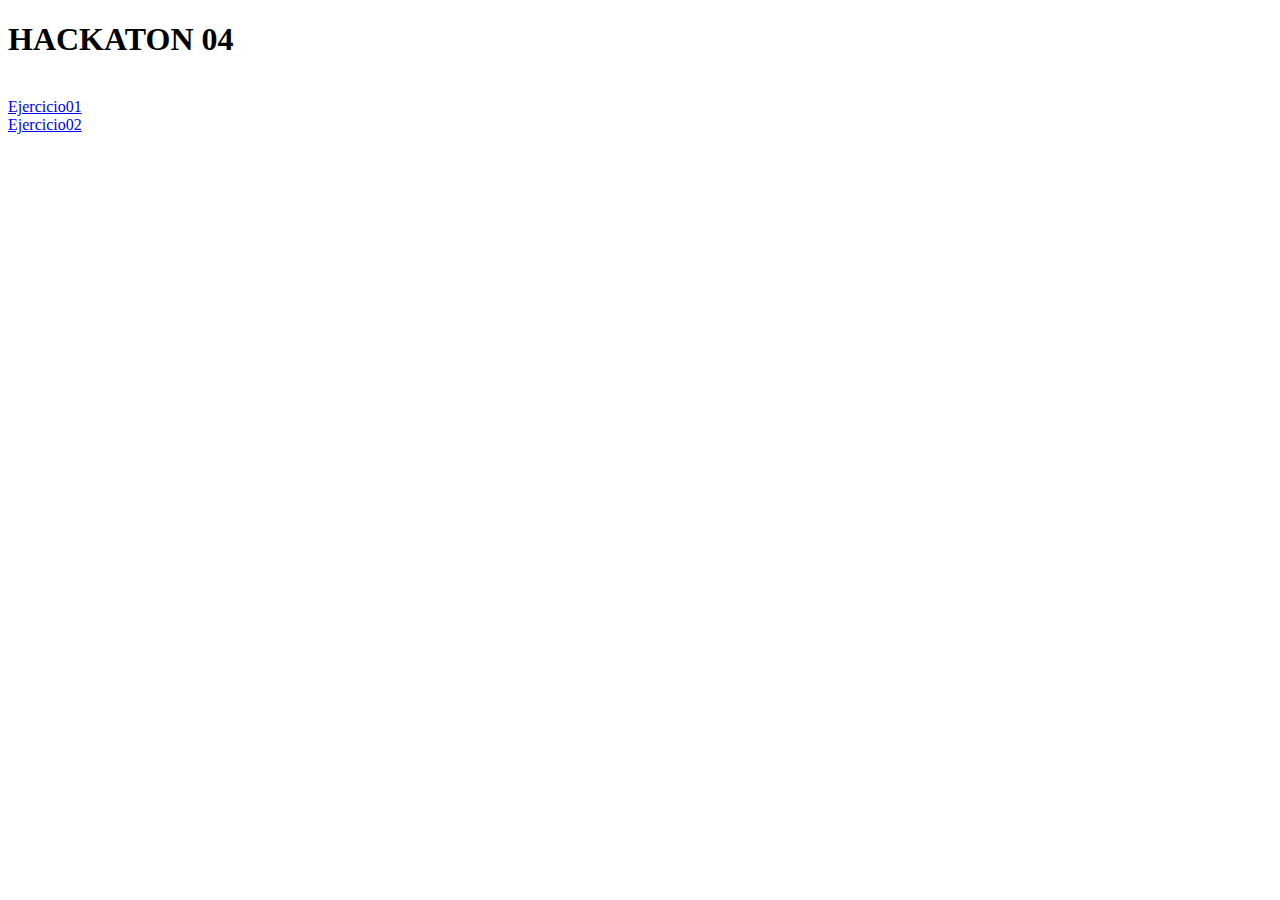
<file: index.html>
<!DOCTYPE html>
<html lang="en">
<head>
    <meta charset="UTF-8">
    <meta name="viewport" content="width=device-width, initial-scale=1.0">
    <title>Document</title>
</head>
<body>
    <h1>HACKATON 04</h1>
    <br>
    <a href="ejercicio01.html">Ejercicio01</a>
    <br>
    <a href="ejercicio02.html">Ejercicio02</a>
</body>
</html>
</file>
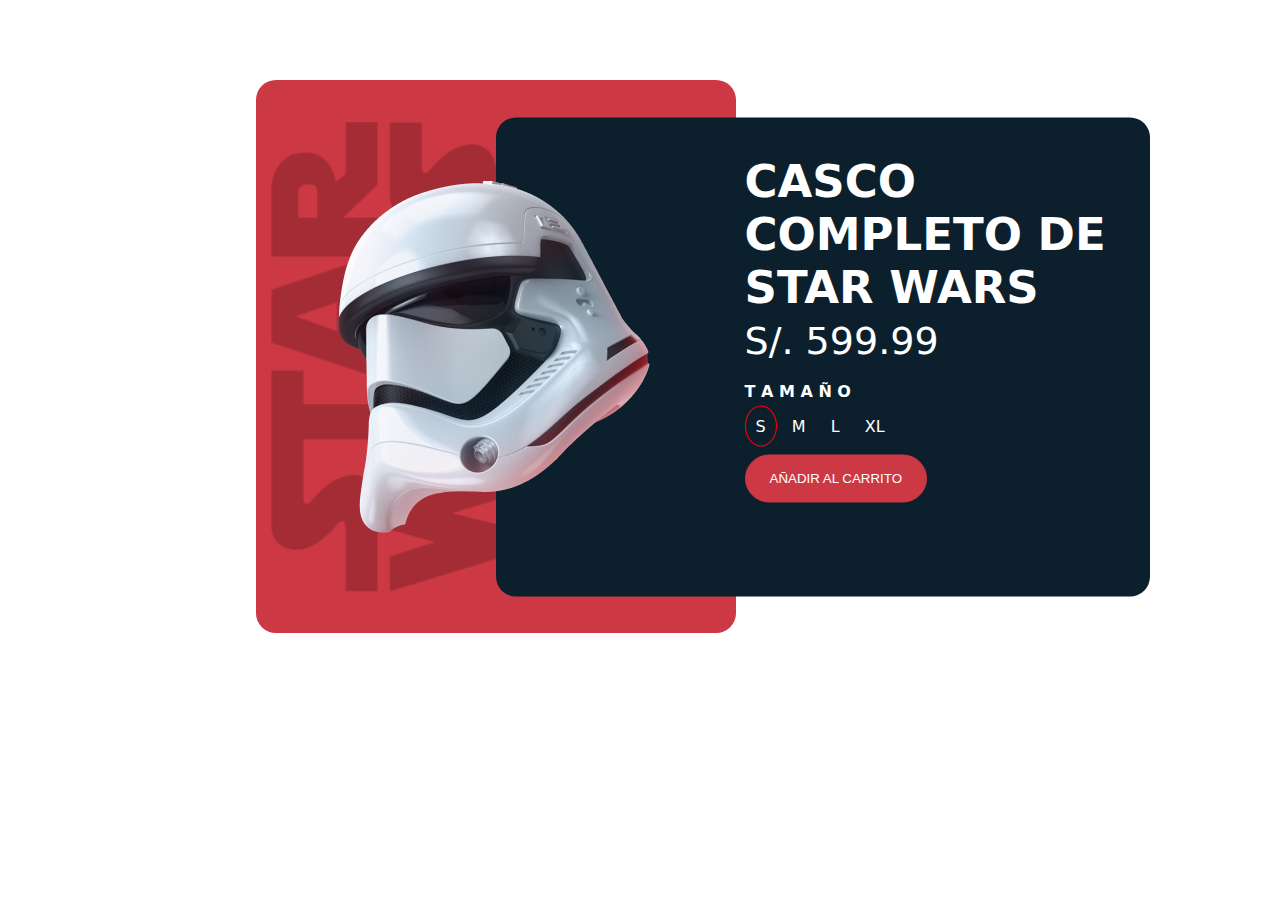
<file: ejercicio02.html>
<!DOCTYPE html>
<html lang="en">
<head>
    <meta charset="UTF-8">
    <meta name="viewport" content="width=device-width, initial-scale=1.0">
    <title>Ejercicio 02</title>
    <link rel="stylesheet" href="./css/ejercicio02.css">
</head>
<body>
    
    <div class="cuadrado-rojo">

        <img class="logo" src="./imagenes/starwars-rotate.png" alt="starwars-rotate">
        <img class="casco" src="./imagenes/helmet.png" alt="starwars">

        <div class="cuadrado-azul">
            <div class="contenido">
                <h2>CASCO COMPLETO DE STAR WARS</h2>
                <p>S/. 599.99</p>
                <br>
                <h3>T A M A Ñ O</h3>
                <span class="chips1">S</span>
                <span class="chips">M</span>
                <span class="chips">L</span>
                <span class="chips">XL</span>
                <br>
                <br>
                <button class="button">AÑADIR AL CARRITO</button>
            </div>
            
        </div>

    </div>

</body>
</html>
</file>
<file: css/ejercicio02.css>
*{
    box-sizing: border-box;
}

body{
    margin: 0;
    font-family: system-ui, -apple-system, BlinkMacSystemFont, 'Segoe UI', Roboto, Oxygen, Ubuntu, Cantarell, 'Open Sans', 'Helvetica Neue', sans-serif;
}

.recuadroRojo{
    height: calc(100vh - 30px);
    background-color: gainsboro;

    display: grid;
    place-items: center;
}
/*
.padre{
    position: relative;
    width: 600px;
    height: 600px;
    border: 1px solid black;
}

.cuadrado{
    width: 200px;
    height: 200px;
    background-color: blueviolet;
    position: absolute;
    right: 50%;
    top: 50%;
    transform: translate(-50%, -50%);
}
*/

.cuadrado-rojo{
    margin-top: 80px;
    margin-left: 20%;
    width: 480px;
    height: 553px;
    background-color: #cc3843;
    border-radius: 20px;
    position: relative;
}

.cuadrado-azul{
    width: 654px;
    height: 479px;
    background-color: #0c1f2c;
    border-radius: 20px;
    position: absolute;
    left: 50%;
    top: 50%;
    transform: translateY(-50%);
}

.logo {
    height: 470px;
    position: absolute;
    top: 50%;
    transform: translateY(-50%);
    opacity: 0.2;
    padding-left: 15px;
}

.casco{
    position: absolute;
    left: 17%;
    top: 50%;
    transform: translateY(-50%);
    z-index: 1;
}

.contenido{
    color: white;
    margin-left: 38%;
}

h2{
    margin-right: 20px;
    margin-bottom: 0px;
    color: white;
    font-size: 45px;
}

h3{
    font-size: 16px;
    margin-top: 0px;
}

p{
    font-size: 38px;
    margin-top: 5px;
    margin-bottom: 0px;
}

.chips1{
    padding: 10px;
    border: 1px solid red;
    border-radius: 50%;
}

.chips{
    padding: 10px;
}

.button{
    color: white;
    background-color: #cc3843;
    height: 48px;
    border-radius: 25px;
    padding-left: 24px;
    padding-right: 24px;
    border: 1px solid #cc3843;
}
</file>
